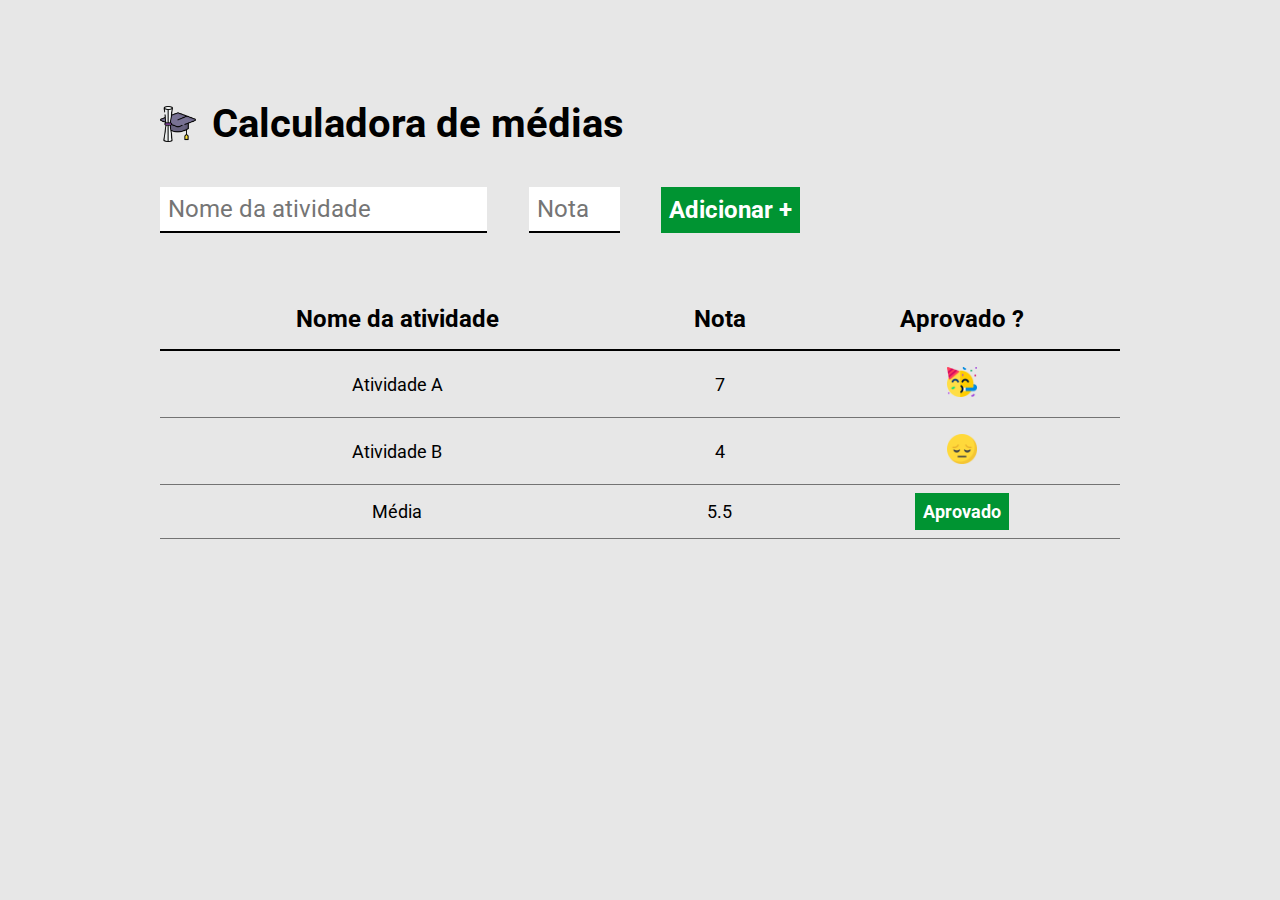
<file: index.html>
<!DOCTYPE html>
<html lang="pt-br">
    <head>
        <meta charset="UTF-8" />
        <meta name="viewport" content="width=device-width, initial-scale=1.0" />
        <title>Calculadora de médias</title>
        <link rel="stylesheet" href="style.css" />
        <link rel="preconnect" href="https://fonts.googleapis.com" />
        <link rel="preconnect" href="https://fonts.gstatic.com" crossorigin />
        <link
            href="https://fonts.googleapis.com/css2?family=Roboto:ital,wght@0,100..900;1,100..900&display=swap"
            rel="stylesheet"
        />
    </head>
    <body>
        <div class="container">
            <header>
                <img src="./images/logo.png" alt="Capelo e diploma" />
                <h1>Calculadora de médias</h1>
            </header>
            <form>
                <input type="text" required placeholder="Nome da atividade" />
                <input
                    type="number"
                    required
                    placeholder="Nota"
                    min="0"
                    max="10"
                />
                <button type="submit">Adicionar +</button>
            </form>
            <table cellspacing="0">
                <thead>
                    <tr>
                        <th>Nome da atividade</th>
                        <th>Nota</th>
                        <th>Aprovado ?</th>
                    </tr>
                </thead>
                <tbody>
                    <tr>
                        <td>Atividade A</td>
                        <td>7</td>
                        <td>
                            <img
                                src="./images/aprovado.png"
                                alt="Emoji festejando"
                            />
                        </td>
                    </tr>
                    <tr>
                        <td>Atividade B</td>
                        <td>4</td>
                        <td>
                            <img
                                src="./images/reprovado.png"
                                alt="Emoji triste"
                            />
                        </td>
                    </tr>
                </tbody>
                <tfoot>
                    <tr>
                        <td>Média</td>
                        <td>5.5</td>
                        <td>
                            <span class="resultado aprovado">Aprovado</span>
                        </td>
                    </tr>
                </tfoot>
            </table>
        </div>
        <script src="./main.js"></script>
    </body>
</html>
</file>
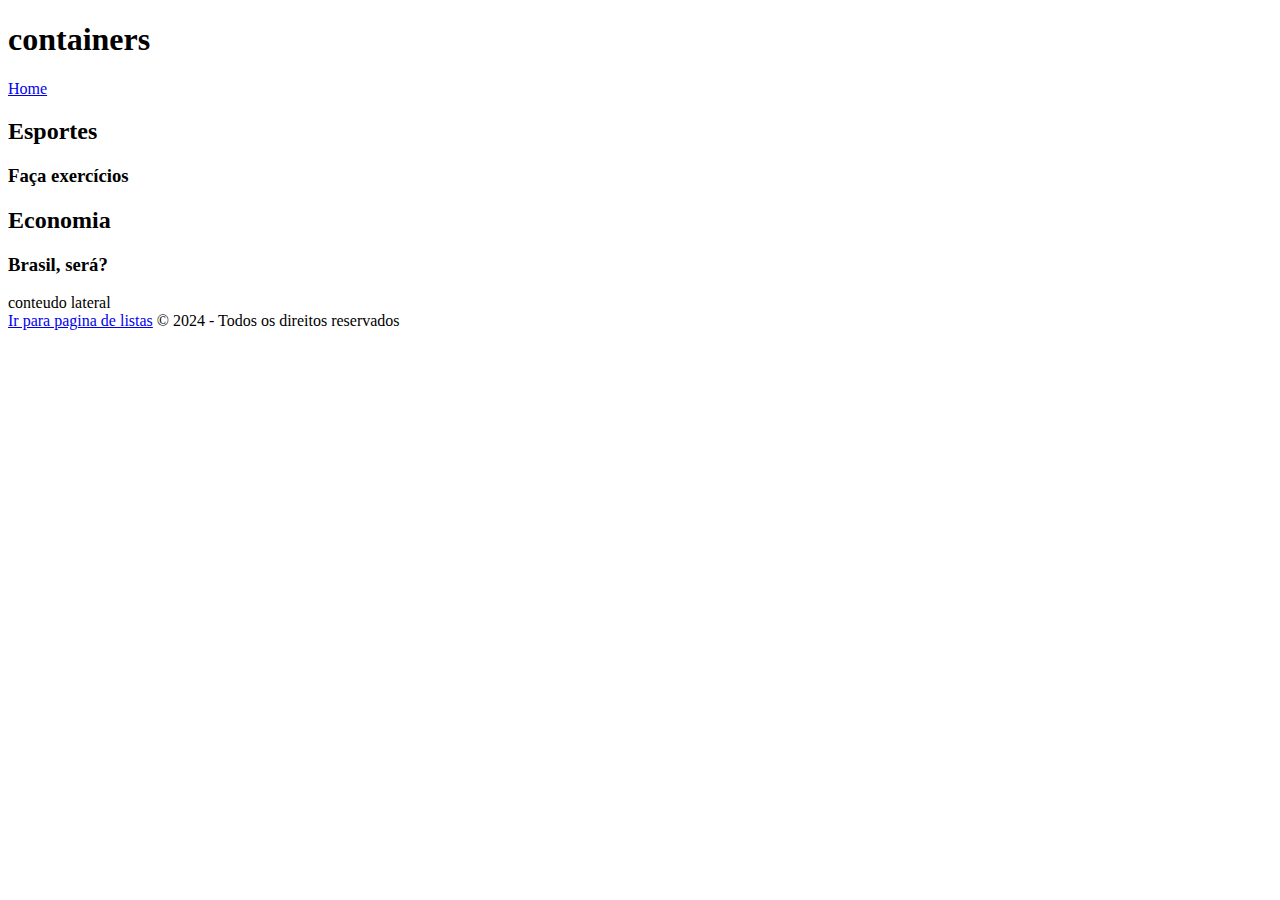
<file: containers.html>
<!DOCTYPE html>
<html lang="pt-br">
<head>
  <meta charset="UTF-8">
  <meta name="viewport" content="width=device-width, initial-scale=1.0">
  <title>Containers</title>
</head>
<body>
  <header>
    <h1>containers</h1>
    <nav>
      <a href="./texto.html">Home</a>
    </nav>
  </header>
  <main>
    <section>
      <h2>Esportes</h2>
      <article>
        <h3> Faça exercícios </h3>
      </article>
    </section>
    <section>
      <h2>Economia</h2>
      <article>
        <h3> Brasil, será? </h3>
      </article>
    </section>
  </main>
  <aside>
    conteudo lateral
  </aside>
  <footer>
    <a href="./listas.html">Ir para pagina de listas</a>
    &copy; 2024 - Todos os direitos reservados<!--Simbolo copyright-->
  </footer>
</body>
</html>
</file>
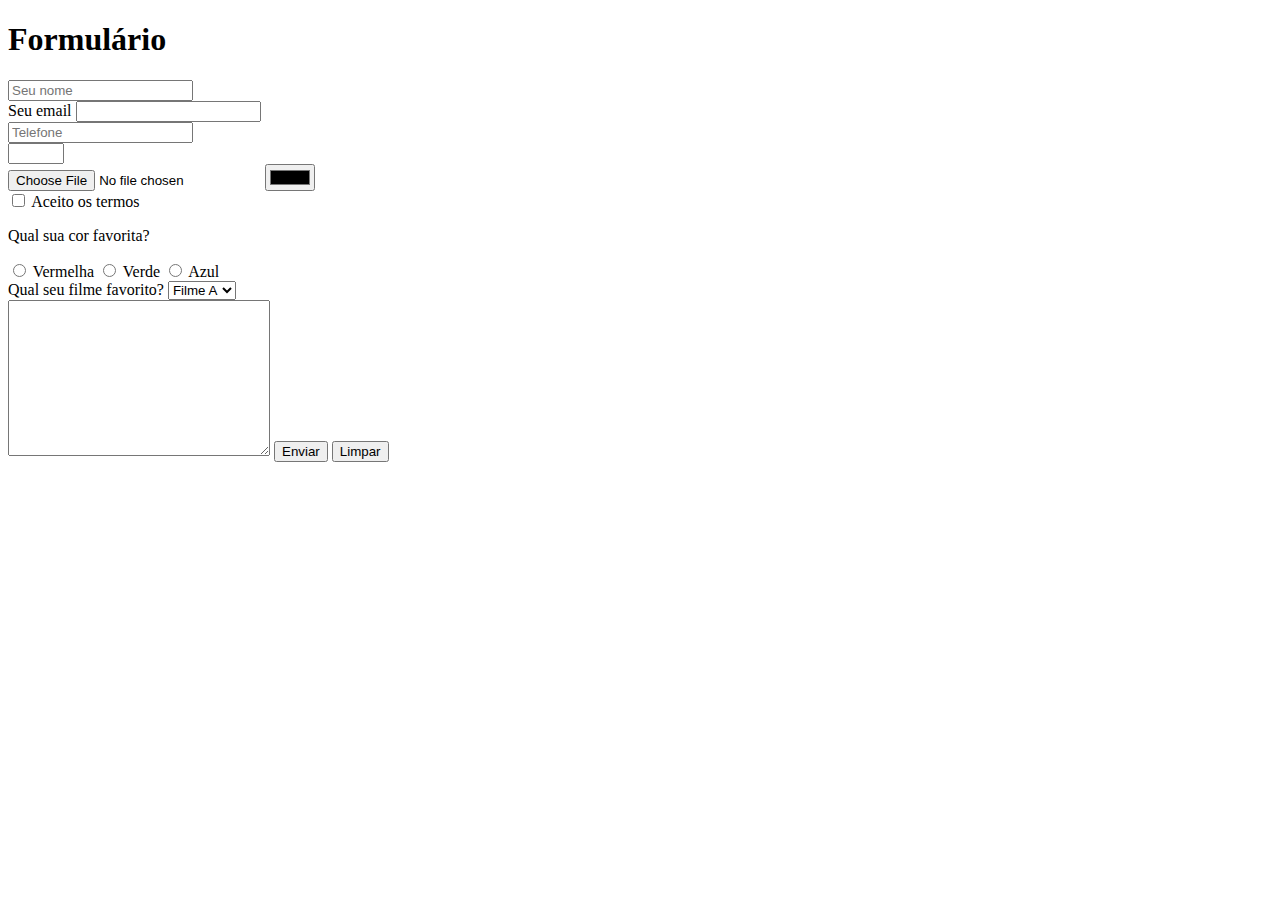
<file: form.html>
<!DOCTYPE html>
<html lang="pt-br">
<head>
  <meta charset="UTF-8">
  <meta name="viewport" content="width=device-width, initial-scale=1.0">
  <title>Formulário</title>
</head>
<body>
  <h1>Formulário</h1>
  <form>
    <input type="text" name="" id="" placeholder="Seu nome"> <br>
    <label for="email">Seu email</label>
    <input type="email" name="" id="email">
    <br>
    <input type="tel" name="" id="" placeholder="Telefone"> <!--Abre um teclano numérico quando o site for aberto no celular-->
    <br>
    <input type="number" name="" id="" max="10" min="2" step="2">
    <br>
    <input type="file" name="" id="">
    <input type="color" name="" id="">
    <br>
    <input type="checkbox" name="" id="termos">
    <label for="termos">Aceito os termos</label>
    <br>
    <p>Qual sua cor favorita?</p>
    <input type="radio" name="cor-favorita" id="cor-vermelha"> <label for="cor-vermelha">Vermelha</label>
    <input type="radio" name="cor-favorita" id="cor-verde"> <label for="cor-verde">Verde</label>
    <input type="radio" name="cor-favorita" id="cor-azul"> <label for="cor-azul">Azul</label>
    <br>
    <label for="">Qual seu filme favorito?</label>
    <select name="" id="">
      <option>Filme A</option>
      <option>Filme B</option>
      <option>Filme C</option>
    </select>
    <br>
    <textarea name="" id="" cols="30" rows="10"></textarea>
    <button type="submit">Enviar</button>
    <button type="reset">Limpar</button>
  </form>
  
</body>
</html>
</file>
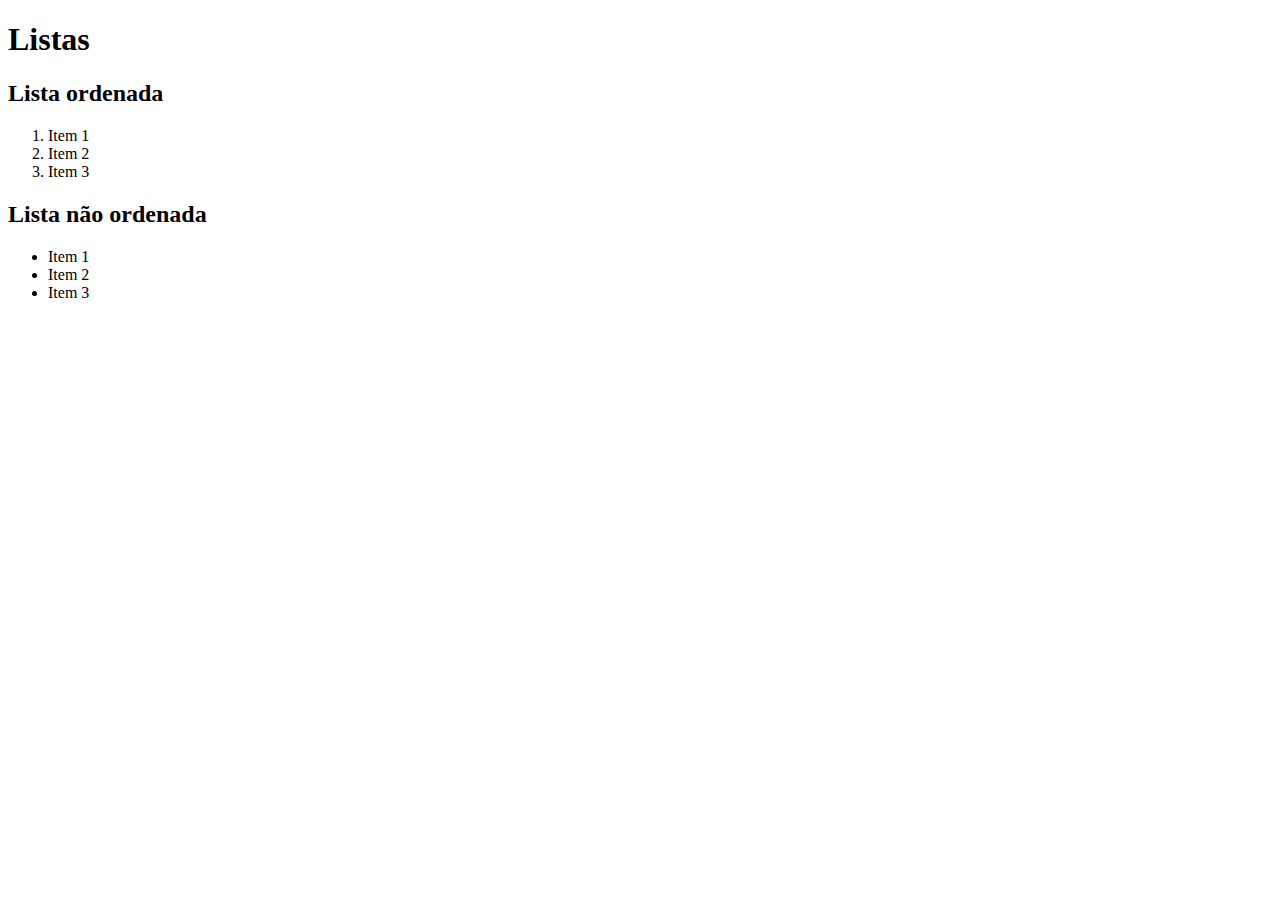
<file: listas.html>
<!DOCTYPE html>
<html lang="pt-br">
<head>
  <meta charset="UTF-8">
  <meta name="viewport" content="width=device-width, initial-scale=1.0">
  <title>Listas</title>
</head>
<body>
  <header>
    <h1>Listas</h1>
  </header>
  <main>
    <section>
      <h2>
        Lista ordenada
      </h2>
      <ol>
        <li>Item 1</li>
        <li>Item 2</li>
        <li>Item 3</li>
      </ol>
    </section>

    <section>
      <h2>
        Lista não ordenada
      </h2>
      <ul>
        <li>Item 1</li>
        <li>Item 2</li>
        <li>Item 3</li>
      </ul>
    </section>

  </main>
  
</body>
</html>
</file>
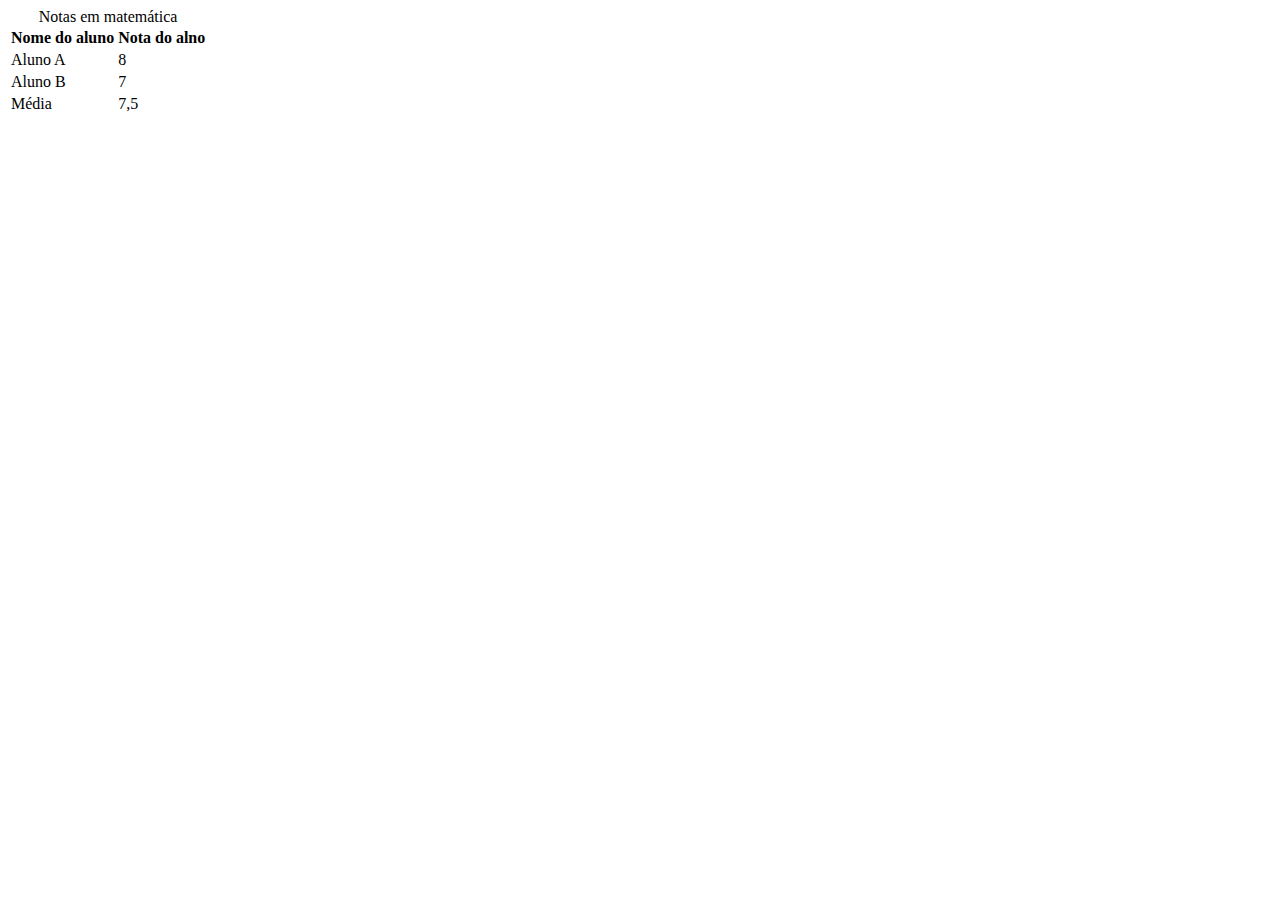
<file: tabela.html>
<!DOCTYPE html>
<html lang="pt-br">
<head>
  <meta charset="UTF-8">
  <meta name="viewport" content="width=device-width, initial-scale=1.0">
  <title>Tabela</title>
</head>
<body>
  <table>
    <caption>Notas em matemática</caption>
    <thead>
      <tr>
        <th>Nome do aluno</th>
        <th>Nota do alno</th>
      </tr>
    </thead>
    <tbody>
      <tr>
        <td>Aluno A</td>
        <td>8</td>
      </tr>
      <tr>
        <td>Aluno B</td>
        <td>7</td>
      </tr>
    </tbody>
    <tfoot>
      <tr>
        <td>Média</td>
        <td>7,5</td>
      </tr>
    </tfoot>
  </table>
  
</body>
</html>
</file>
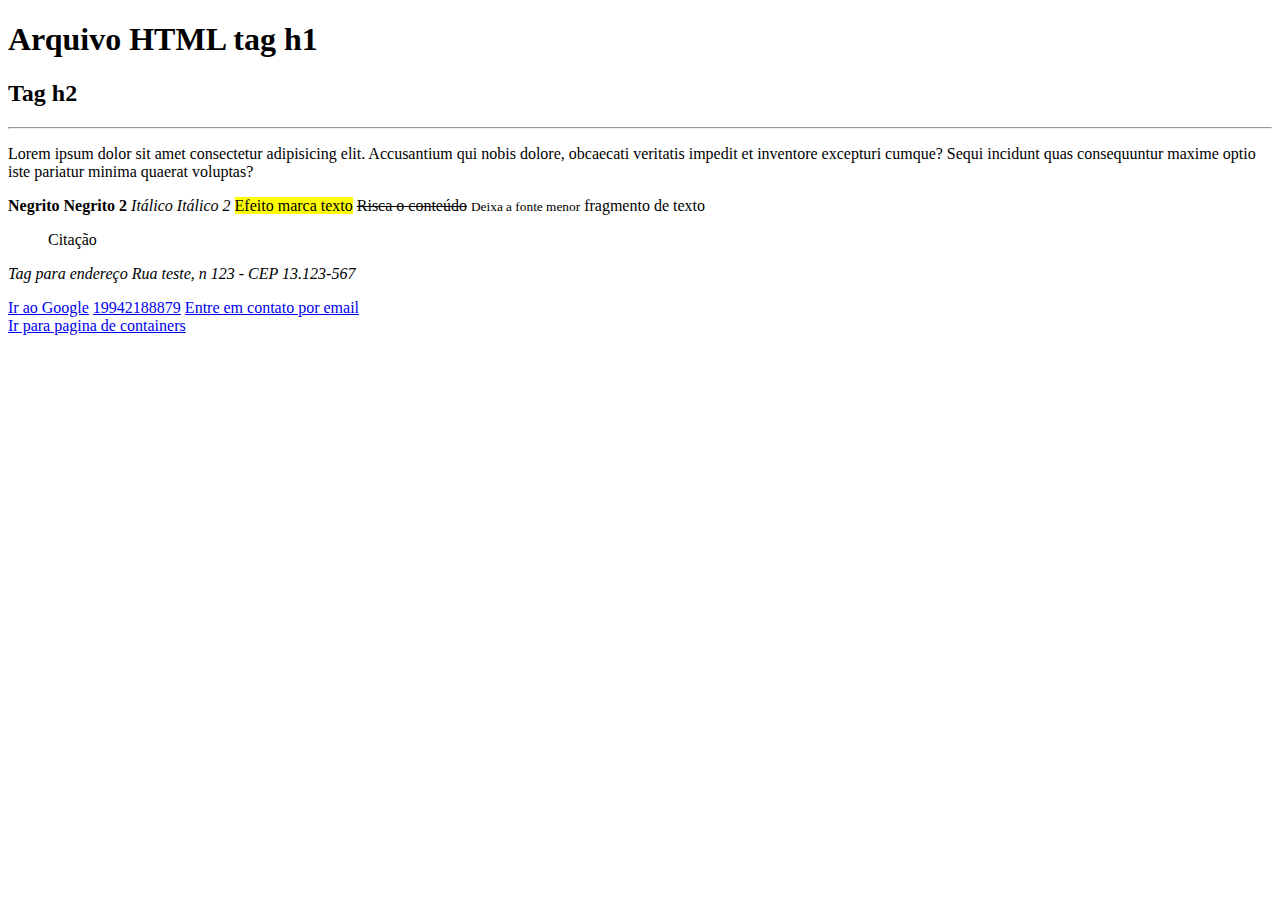
<file: texto.html>
<!DOCTYPE html>
<html lang="pt-br">
<head>
  <meta charset="UTF-8">
  <meta name="viewport" content="width=device-width, initial-scale=1.0">
  <title>Texto</title>
</head>
<body>
  <h1>Arquivo HTML tag h1</h1>
  <h2>Tag h2</h2>
  <hr />
  <p>
    Lorem ipsum dolor sit amet consectetur adipisicing elit. Accusantium qui nobis dolore, obcaecati veritatis impedit et inventore excepturi cumque? Sequi incidunt quas consequuntur maxime optio iste pariatur minima quaerat voluptas?
  </p>
  <p>
    <b>Negrito</b> <!--Puramente visual-->
    <strong>Negrito 2</strong> <!--A diferença para a tag <b> é que essa marca seu conteúdo como importante-->
    <i>Itálico</i> <!--Puramente visual-->
    <em>Itálico 2</em> <!--Marca o conteúdo como importante-->
    <mark>Efeito marca texto</mark>
    <del>Risca o conteúdo</del>
    <small>Deixa a fonte menor</small>
    <span>fragmento de texto</span> <!--Util para fazer estilização pelo CSS ou injetar o conteúdo com Javascript-->
    <blockquote>Citação</blockquote>
    <address>Tag para endereço Rua teste, n 123 - CEP 13.123-567</address>
  </p>
  <a href="http://google.com" target="_blank">Ir ao Google</a>
  <a href="tel:+5519942188879">19942188879</a>
  <a href="mailto:teste@teste.com.br">Entre em contato por email</a>
  <br />
  <a href="./containers.html">Ir para pagina de containers</a>
</body>
</html>
</file>
<file: style.css>
* {
    margin: 0;
    padding: 0;
    box-sizing: border-box;
    font-family: "Roboto", sans-serif;
}

body {
    background-color: #e7e7e7;
    padding-top: 100px;
}

header {
    display: flex;
    align-items: center;
    margin-bottom: 40px;
}

header img {
    height: 36px;
    margin-right: 16px;
}

header h1 {
    font-size: 40px;
    font-weight: bold;
}

.container {
    max-width: 960px;
    width: 100%;
    margin: 0 auto;
}

form {
    display: flex;
    max-width: 640px;
    justify-content: space-between;
    margin-bottom: 56px;
}

form input {
    font-size: 24px;
    background-color: #fff;
    border: none;
    border-bottom: 2px solid #000;
    padding: 8px;

    width: auto; /* Permite que o tamanho seja ajustado automaticamente */
    min-width: fit-content; /* Garante que o input não fique menor que o conteúdo */
    max-width: 100%; /* Evita que o campo fique muito grande */
}

form button {
    background-color: #009432;
    color: #fff;
    font-size: 24px;
    font-weight: bold;
    border: none;
    cursor: pointer;
    padding: 8px;
}

table {
    width: 100%;
}

table th {
    border-bottom: 2px solid #000;
    padding: 16px;
    font-size: 24px;
    font-weight: bold;
}

table td {
    padding: 16px 0px;
    text-align: center;
    font-size: 18px;
    border-bottom: 1px solid rgba(0, 0, 0, 0.5);
}

table td img {
    height: 30px;
}

.resultado {
    padding: 8px;
    font-weight: bold;
    color: #fff;
    background-color: #000;
}

.aprovado {
    background-color: #009432;
}

.reprovado {
    background-color: #ff0000;
}
</file>
